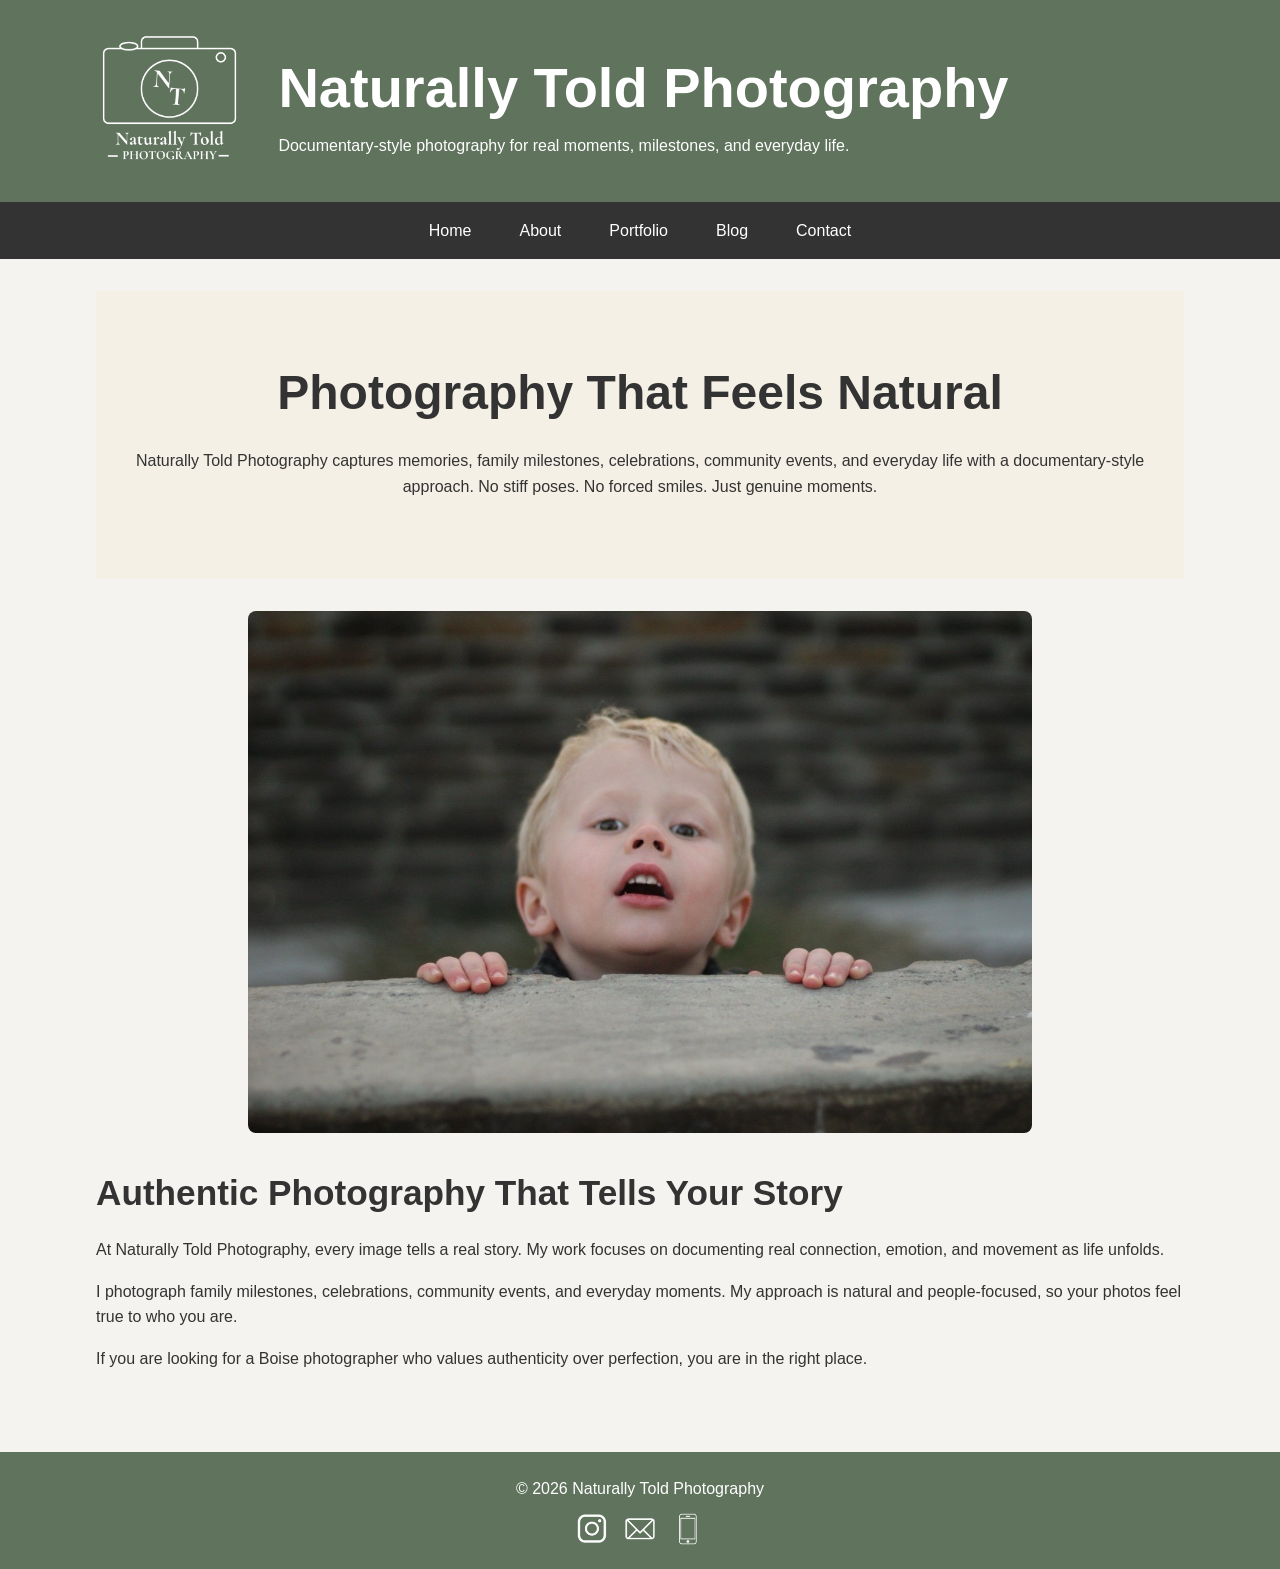
<file: index.html>
<!DOCTYPE html>
<html lang="en">
<head>
    <meta charset="UTF-8">
    <meta name="viewport" content="width=device-width, initial-scale=1.0">
    <title>Naturally Told Photography | Boise Family and Event Photographer</title>
    <meta name="description" content="Naturally Told Photography offers documentary-style photography in Boise, Idaho, focused on family milestones, celebrations, community events, and everyday life.">
    <meta name="author" content="Naturally Told Photography">
    <link rel="stylesheet" href="css/style.css">
</head>
<body>

<header>
    <div class="header-inner">
        <img src="images/NTP-logo-vertical.png"
             alt="Naturally Told Photography"
             class="header-logo">

        <div>
            <h1>Naturally Told Photography</h1>
            <p>Documentary-style photography for real moments, milestones, and everyday life.</p>
        </div>
    </div>
</header>

<nav aria-label="Main navigation">
    <ul>
        <li><a href="index.html" aria-current="page">Home</a></li>
        <li><a href="about.html">About</a></li>
        <li><a href="portfolio.html">Portfolio</a></li>
        <li><a href="blog.html">Blog</a></li>
        <li><a href="contact.html">Contact</a></li>
    </ul>
</nav>

<main>
    <section class="hero">
        <h2>Photography That Feels Natural</h2>
        <p>Naturally Told Photography captures memories, family milestones, celebrations, community events, and everyday life with a documentary-style approach. No stiff poses. No forced smiles. Just genuine moments.</p>
    </section>

    <figure class="main-image">
        <img src="images/logy.jpg"
             alt="Child peeking over a wall during a documentary-style family photography session in Boise, Idaho">
    </figure>

    <section>
        <h2>Authentic Photography That Tells Your Story</h2>

        <p>At Naturally Told Photography, every image tells a real story. My work focuses on documenting real connection, emotion, and movement as life unfolds.</p>

        <p>I photograph family milestones, celebrations, community events, and everyday moments. My approach is natural and people-focused, so your photos feel true to who you are.</p>

        <p>If you are looking for a Boise photographer who values authenticity over perfection, you are in the right place.</p>
    </section>
</main>

<footer>
    <div class="footer-inner">

       

        <div class="footer-right">
            <p>&copy; 2026 Naturally Told Photography</p>

            <div class="footer-icons">
                <a href="https://instagram.com/youraccount" target="_blank" rel="noopener noreferrer" aria-label="Visit Naturally Told Photography on Instagram">
                    <img src="images/icon-ig.png" alt="">
                </a>

                <a href="mailto:youremail@example.com" aria-label="Email Naturally Told Photography">
                    <img src="images/icon-email.png" alt="">
                </a>

                <a href="tel:12085551212" aria-label="Call Naturally Told Photography">
                    <img src="images/icon-phone.png" alt="">
                </a>
            </div>
        </div>

    </div>
</footer>

</body>
</html>
</file>
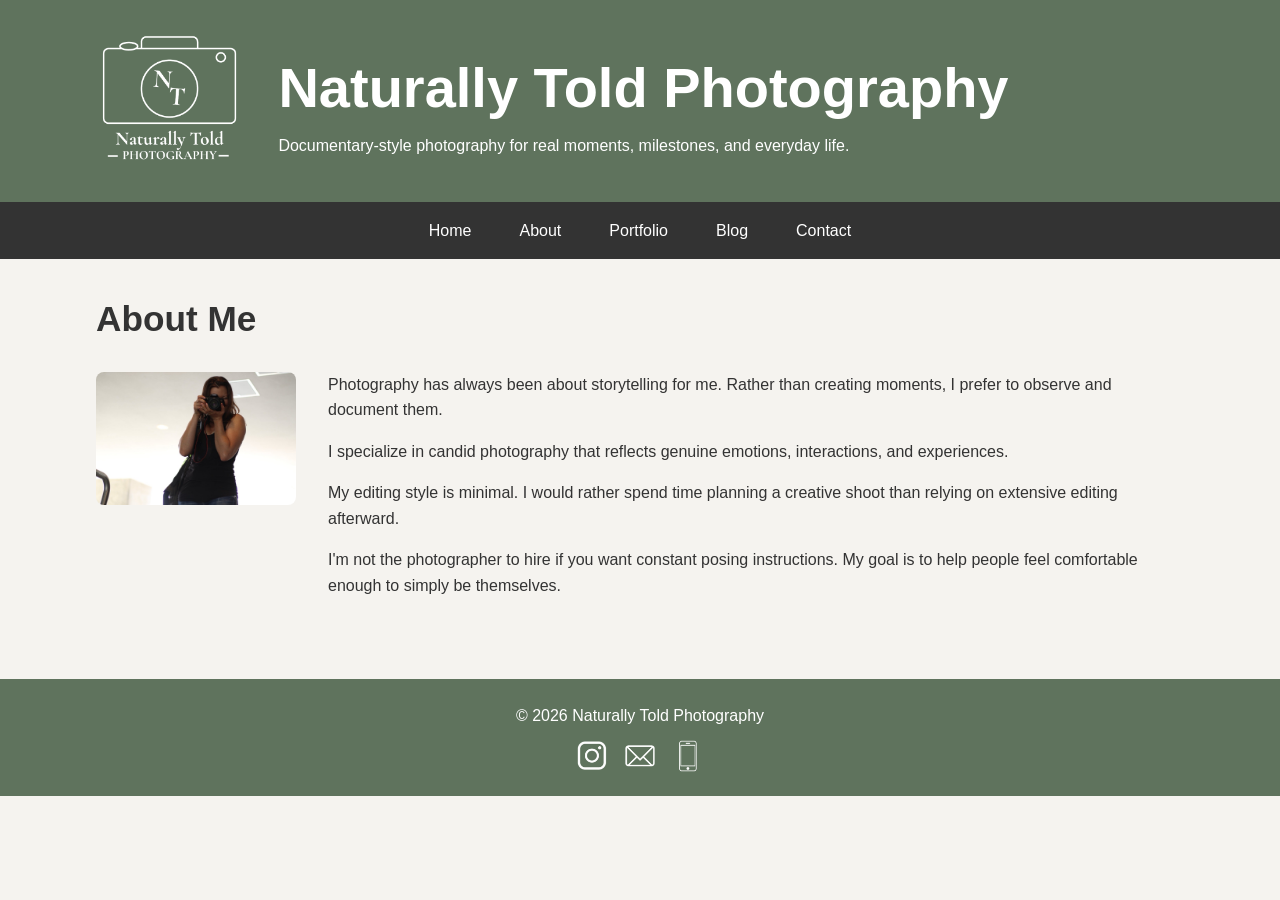
<file: about.html>
<!DOCTYPE html>
<html lang="en">
<head>
    <meta charset="UTF-8"> 
    <meta name="viewport" content="width=device-width, initial-scale=1.0">
    <title>About | Naturally Told Photography</title>
    <link rel="stylesheet" href="css/style.css">
</head>
<body>

<header>
    <div class="header-inner">

        <img src="images/NTP-logo-vertical.png"
             alt="Naturally Told Photography Logo"
             class="header-logo">

        <div>
            <h1>Naturally Told Photography</h1>
            <p>Documentary-style photography for real moments, milestones, and everyday life.</p>
        </div>

    </div>
</header>

<nav>
    <ul>
        <li><a href="index.html">Home</a></li>
        <li><a href="about.html">About</a></li>
        <li><a href="portfolio.html">Portfolio</a></li>
        <li><a href="blog.html">Blog</a></li>
        <li><a href="contact.html">Contact</a></li>
    </ul>
</nav>

<main>
    <h2>About Me</h2>

    <div class="about-content">

        <img src="images/me-behind-camera.jpg"
             alt="Photographer behind the camera"
             class="about-photo">

        <div class="about-text">
            <p>Photography has always been about storytelling for me. Rather than creating moments, I prefer to observe and document them.</p>

            <p>I specialize in candid photography that reflects genuine emotions, interactions, and experiences.</p>

            <p>My editing style is minimal. I would rather spend time planning a creative shoot than relying on extensive editing afterward.</p>

            <p>I'm not the photographer to hire if you want constant posing instructions. My goal is to help people feel comfortable enough to simply be themselves.</p>
        </div>

    </div>
</main>
 
<footer>
    <div class="footer-inner">
 
        <div class="footer-right">

            <p>&copy; 2026 Naturally Told Photography</p>

            <div class="footer-icons">

                <a href="https://instagram.com/youraccount" target="_blank" aria-label="Instagram">
                    <img src="images/icon-ig.png" alt="Instagram">
                </a>

                <a href="mailto:youremail@example.com" aria-label="Email">
                    <img src="images/icon-email.png" alt="Email">
                </a>

                <a href="tel:12085551212" aria-label="Phone">
                    <img src="images/icon-phone.png" alt="Phone">
                </a>

            </div>

        </div>

    </div>
</footer>

</body>
</html>
</file>
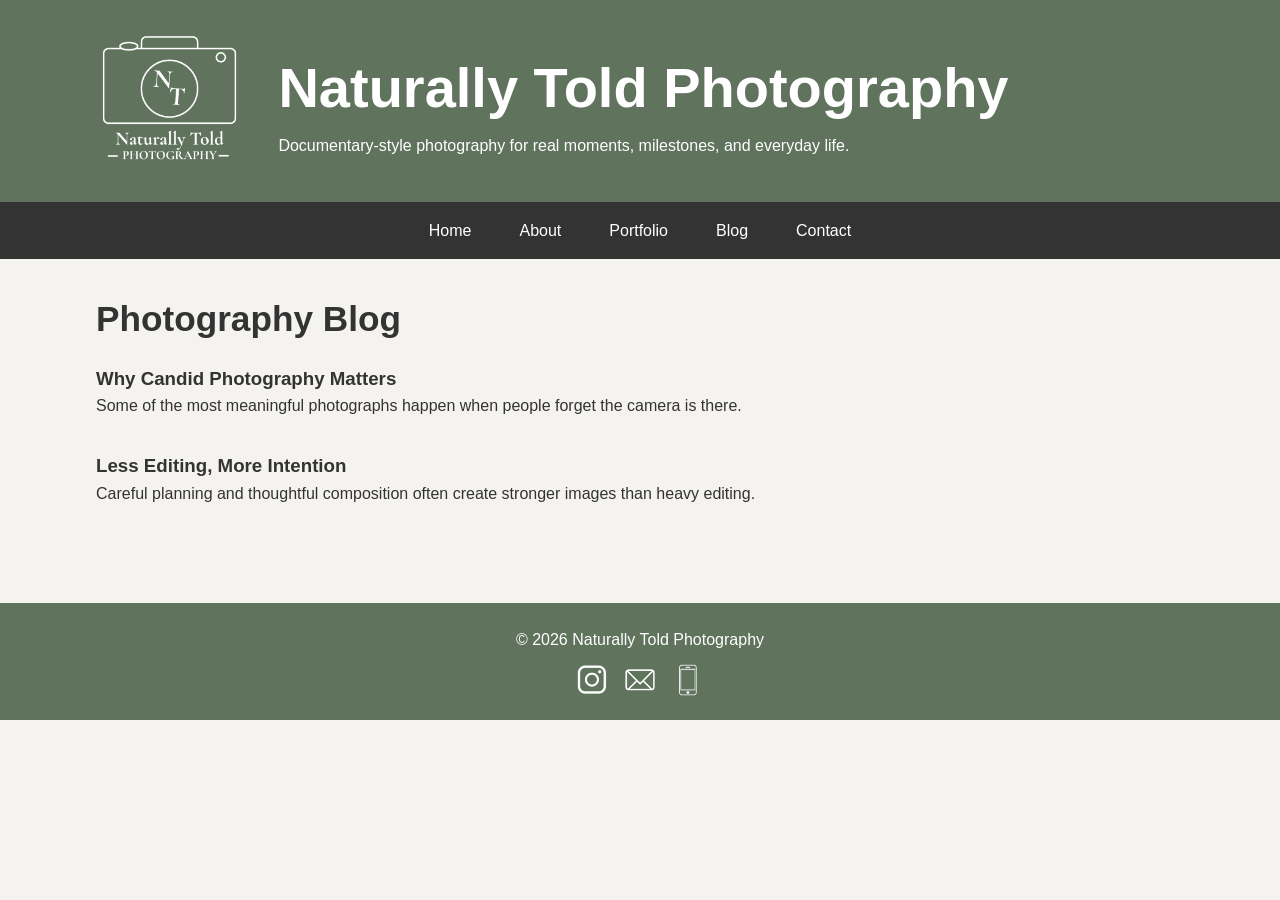
<file: blog.html>
<!DOCTYPE html>
<html lang="en">
<head>
    <meta charset="UTF-8">
    <meta name="viewport" content="width=device-width, initial-scale=1.0">
    <title>Blog | Naturally Told Photography</title>
    <link rel="stylesheet" href="css/style.css">
</head>
<body>

<header>
    <div class="header-inner">
 
        <img src="images/NTP-logo-vertical.png"
             alt="Naturally Told Photography Logo"
             class="header-logo">

        <div>
            <h1>Naturally Told Photography</h1>
            <p>Documentary-style photography for real moments, milestones, and everyday life.</p>
        </div>

    </div>
</header>

<nav>
    <ul>
        <li><a href="index.html">Home</a></li>
        <li><a href="about.html">About</a></li>
        <li><a href="portfolio.html">Portfolio</a></li>
        <li><a href="blog.html">Blog</a></li>
        <li><a href="contact.html">Contact</a></li>
    </ul>
</nav>
 
<main>
    <h2>Photography Blog</h2>

    <article>
        <h3>Why Candid Photography Matters</h3>
        <p>Some of the most meaningful photographs happen when people forget the camera is there.</p>
    </article>

    <article>
        <h3>Less Editing, More Intention</h3>
        <p>Careful planning and thoughtful composition often create stronger images than heavy editing.</p>
    </article>
</main>

<footer>
    <div class="footer-inner">
        
        <div class="footer-right">

            <p>&copy; 2026 Naturally Told Photography</p>

            <div class="footer-icons">

                <a href="https://instagram.com/youraccount" target="_blank" aria-label="Instagram">
                    <img src="images/icon-ig.png" alt="Instagram">
                </a>

                <a href="mailto:youremail@example.com" aria-label="Email">
                    <img src="images/icon-email.png" alt="Email">
                </a>

                <a href="tel:12085551212" aria-label="Phone">
                    <img src="images/icon-phone.png" alt="Phone">
                </a>

            </div>

        </div>

    </div>
</footer>

</body>
</html>
</file>
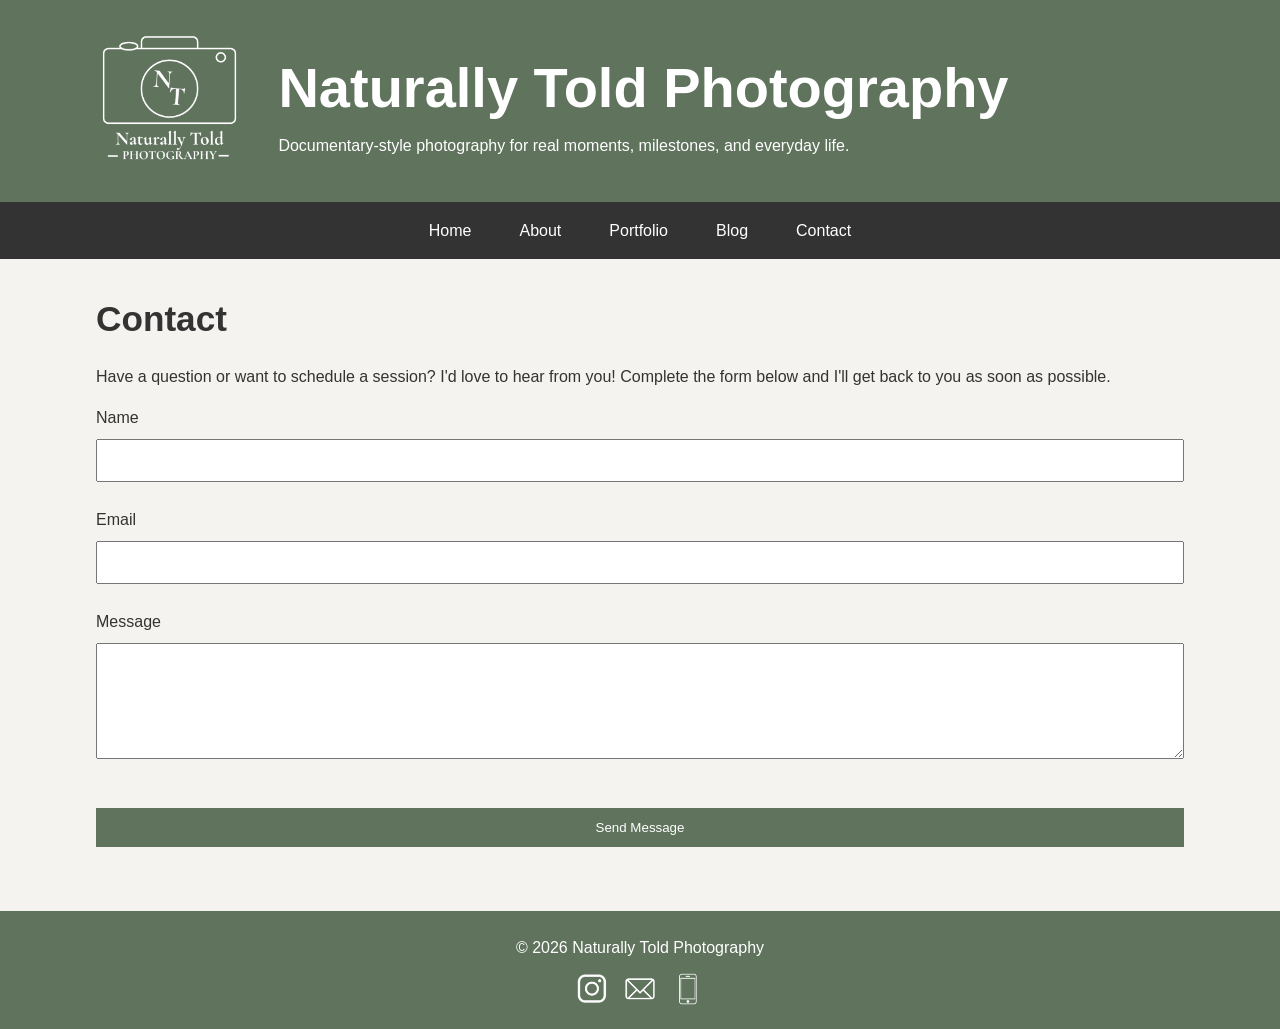
<file: contact.html>
<!DOCTYPE html>
<html lang="en">
<head>
    <meta charset="UTF-8">
    <meta name="viewport" content="width=device-width, initial-scale=1.0">
    <title>Contact | Naturally Told Photography</title>

    <meta name="description" content="Contact Naturally Told Photography to inquire about documentary-style family, event, and lifestyle photography in Boise, Idaho.">

    <link rel="stylesheet" href="css/style.css">
</head>
<body>

<a class="skip-link" href="#main-content">Skip to main content</a>

<header>
    <div class="header-inner">

        <img src="images/NTP-logo-vertical.png"
             alt="Naturally Told Photography Logo"
             class="header-logo">

        <div>
            <h1>Naturally Told Photography</h1>
            <p>Documentary-style photography for real moments, milestones, and everyday life.</p>
        </div>

    </div>
</header>

<nav aria-label="Main navigation">
    <ul>
        <li><a href="index.html">Home</a></li>
        <li><a href="about.html">About</a></li>
        <li><a href="portfolio.html">Portfolio</a></li>
        <li><a href="blog.html">Blog</a></li>
        <li><a href="contact.html" aria-current="page">Contact</a></li>
    </ul>
</nav>

<main id="main-content">
    <h2>Contact</h2>

    <p>
        Have a question or want to schedule a session? I'd love to hear from you!
        Complete the form below and I'll get back to you as soon as possible.
    </p>

  <form action="https://formsubmit.co/morriahmarks@cwi.edu" method="POST">

    <input type="hidden" name="_subject" value="New Naturally Told Photography Inquiry">

    <input type="hidden" name="_captcha" value="false">

    <input type="hidden" name="_next" value="https://morriahmarks.github.io/Naturally-Told-Photography/thankyou.html">

        <div>
            <label for="name">Name</label><br>
            <input
                type="text"
                id="name"
                name="name"
                autocomplete="name"
                required>
        </div>

        <br>

        <div>
            <label for="email">Email</label><br>
            <input
                type="email"
                id="email"
                name="email"
                autocomplete="email"
                required>
        </div>

        <br>

        <div>
            <label for="message">Message</label><br>
            <textarea
                id="message"
                name="message"
                rows="6"
                required></textarea>
        </div>

        <br>

        <button type="submit">Send Message</button>

    </form>
</main>

<footer>
    <div class="footer-inner">

      
        <div class="footer-right">

            <p>&copy; 2026 Naturally Told Photography</p>

            <div class="footer-icons">

                <a href="https://instagram.com/youraccount"
                   target="_blank"
                   rel="noopener noreferrer"
                   aria-label="Visit Naturally Told Photography on Instagram">
                    <img src="images/icon-ig.png" alt="Instagram">
                </a>

                <a href="mailto:youremail@example.com"
                   aria-label="Send an email">
                    <img src="images/icon-email.png" alt="Email">
                </a>

                <a href="tel:12085551212"
                   aria-label="Call Naturally Told Photography">
                    <img src="images/icon-phone.png" alt="Phone">
                </a>

            </div>

        </div>

    </div>
</footer>

</body>
</html>
</file>
<file: css/style.css>
/* ==========================
   Variables
========================== */
:root {
    --primary-color: #5f735d;
    --secondary-color: #f5f0e6;
    --accent-color: #8f5555;
    --text-color: #333333;
    --site-bg: #f5f3ef;
}

/* ==========================
   Global Styles
========================== */
* {
    margin: 0;
    padding: 0;
    box-sizing: border-box;
}

body {
    font-family: Arial, sans-serif;
    line-height: 1.6;
    color: var(--text-color);
    background-color: var(--site-bg);
}

img {
    display: block;
    width: 100%;
    height: auto;
}

/* ==========================
   Header
========================== */
header {
    background: var(--primary-color);
    color: #ffffff;
    padding: 1.5rem 2rem;
}

.header-inner {
    width: 90%;
    max-width: 1200px;
    margin: 0 auto;
    display: flex;
    align-items: center;
    justify-content: flex-start;
    gap: 2rem;
}

.header-logo {
    width: clamp(100px, 12vw, 160px);
    height: auto;
    margin: 0;
    border: none;
    padding: 0;
    background: transparent;
    box-shadow: none;
}

header h1 {
    font-size: clamp(2rem, 5vw, 3.5rem);
    margin: 0;
}

header p {
    color: #ffffff;
}

/* ==========================
   Navigation
========================== */
nav {
    background: #333333;
}

nav ul {
    display: flex;
    justify-content: center;
    flex-wrap: wrap;
    list-style: none;
}

nav li {
    margin: 0;
}

nav a {
    display: block;
    color: #ffffff;
    text-decoration: none;
    padding: 1rem 1.5rem;
    transition: background 0.3s ease;
}

nav a:hover,
nav a:focus {
    background: var(--accent-color);
    color: #ffffff;
    text-decoration: underline;
}

/* ==========================
   Hero Section
========================== */
.hero {
    background: var(--secondary-color);
    text-align: center;
    padding: 4rem 2rem;
}

.hero h2 {
    font-size: clamp(1.75rem, 4vw, 3rem);
}

/* ==========================
   Main Image
========================== */
.main-image {
    width: 90%;
    max-width: 1100px;
    margin: 2rem auto;
}

.main-image img {
    width: 80%;
    max-width: 850px;
    margin: 2rem auto;
    border: none;
    padding: 0;
    box-shadow: none;
    border-radius: 8px;
}

/* ==========================
   Main Content
========================== */
main {
    width: 90%;
    max-width: 1200px;
    margin: auto;
    padding: 2rem;
}

main h2 {
    margin-bottom: 1rem;
    font-size: clamp(1.5rem, 3vw, 2.2rem);
}

main p {
    margin-bottom: 1rem;
}

/* ==========================
   Gallery
========================== */
.gallery {
    display: grid;
    grid-template-columns: repeat(auto-fit, minmax(250px, 1fr));
    gap: 1rem;
}

.card {
    background: var(--secondary-color);
    padding: 1rem;
    border-radius: 8px;
}

.card h3 {
    margin-top: 1rem;
}

.card p {
    margin-top: 0.5rem;
}

article {
    margin-bottom: 2rem;
}

/* ==========================
   Content Images
========================== */
figure {
    text-align: center;
    margin: 20px auto;
}

figure img,
article img,
.gallery img {
    max-width: 600px;
    margin: 20px auto;
    border: 4px solid #000000;
    padding: 12px;
    background: #ffffff;
    box-shadow: 0 4px 10px rgba(0, 0, 0, .3);
}

figcaption {
    margin-top: 8px;
    font-size: 0.85rem;
    color: #555555;
    font-style: italic;
}

/* ==========================
   Forms
========================== */
form {
    display: flex;
    flex-direction: column;
}

label {
    margin-top: 1rem;
}

input,
textarea {
    width: 100%;
    padding: 0.75rem;
    margin-top: 0.5rem;
}

button {
    margin-top: 1rem;
    padding: 0.75rem;
    border: none;
    background: var(--primary-color);
    color: #ffffff;
    cursor: pointer;
    transition: background 0.3s ease;
}

button:hover,
button:focus {
    background: var(--accent-color);
    color: #ffffff;
    text-decoration: underline;
}

/* ==========================
   Footer
========================== */
footer {
    background: var(--primary-color);
    color: #ffffff;
    padding: 1.5rem 2rem;
    margin-top: 2rem;
}

.footer-inner {
    width: 90%;
    max-width: 1200px;
    margin: 0 auto;
}

.footer-right {
    display: flex;
    flex-direction: column;
    align-items: center;
    gap: 0.75rem;
    text-align: center;
}

.footer-right p {
    margin: 0;
    font-size: 1rem;
    color: #ffffff;
}

.footer-icons {
    display: flex;
    gap: 1rem;
    justify-content: center;
    align-items: center;
}

.footer-icons a {
    display: flex;
    align-items: center;
    justify-content: center;
    transition: transform 0.3s ease;
}

.footer-icons a:hover,
.footer-icons a:focus {
    transform: scale(1.1);
}

.footer-icons img {
    width: 32px;
    height: 32px;
    margin: 0;
    border: none;
    padding: 0;
    background: transparent;
    box-shadow: none;
}

/* ==========================
   Tablet
========================== */
@media screen and (max-width: 768px) {

    header {
        padding: 1.5rem;
    }

    .header-inner {
        width: 95%;
        flex-direction: column;
        align-items: flex-start;
        gap: 1rem;
    }

    .header-logo {
        width: 120px;
    }

    nav ul {
        flex-direction: column;
        align-items: center;
    }

    nav li {
        width: 100%;
    }

    nav a {
        text-align: center;
        padding: 1rem;
    }

    .hero {
        padding: 2rem 1rem;
    }

    .main-image {
        width: 95%;
    }

    .main-image img {
        width: 100%;
    }

    main {
        width: 95%;
        padding: 1rem;
    }

    .gallery {
        grid-template-columns: 1fr;
    }

    .card {
        padding: 1rem;
    }

    button {
        width: 100%;
    }

  .footer-inner {
    width: 95%;
}

.footer-right {
    align-items: center;
    text-align: center;
}

    .footer-icons {
        justify-content: center;
    }
}

/* ==========================
   Small Mobile
========================== */
@media screen and (max-width: 480px) {

    header h1 {
        font-size: 2rem;
    }

    .header-logo {
        width: 100px;
    }

   

    .footer-icons img {
        width: 28px;
        height: 28px;
    }
}
/* Skip link for keyboard users */
.skip-link {
    position: absolute;
    left: -9999px;
    top: auto;
    background: #ffffff;
    color: #000000;
    padding: 10px 16px;
    text-decoration: none;
    font-weight: bold;
    z-index: 1000;
}

.skip-link:focus {
    left: 10px;
    top: 10px;
}
.about-content {
    display: flex;
    gap: 2rem;
    align-items: flex-start;
    margin-top: 1.5rem;
}

.about-photo {
    width: 200px;
    max-width: 200px;
    height: auto;
    border-radius: 8px;
    flex-shrink: 0;
}

.about-text {
    flex: 1;
}

@media (max-width: 768px) {
    .about-content {
        flex-direction: column;
    }

    .about-photo {
        width: 100%;
        max-width: 400px;
    }
}
/* ==========================
   About Page Layout
========================== */
.about-content {
    display: flex;
    gap: 2rem;
    align-items: flex-start;
    margin-top: 1.5rem;
}

.about-figure {
    width: 300px;
    max-width: 100%;
    flex-shrink: 0;
    position: relative;
    margin: 0;
    overflow: hidden;
    border-radius: 8px;
}

.about-photo {
    width: 200px;
    max-width: 200px;
    height: auto;
    border-radius: 8px;
    flex-shrink: 0;
}

.about-text {
    flex: 1;
}

/* ==========================
   Portfolio Caption Overlays
========================== */
.portfolio-figure {
    position: relative;
    margin: 0;
    overflow: hidden;
    border-radius: 8px;
}

.portfolio-figure img,
.about-figure img {
    display: block;
    width: 100%;
    max-width: none;
    height: auto;
    margin: 0;
    border: none;
    padding: 0;
    background: transparent;
    box-shadow: none;
}

/* Portfolio captions appear on hover */
.portfolio-figure figcaption {
    position: absolute;
    bottom: 0;
    left: 0;
    right: 0;

    margin: 0;
    padding: 0.75rem 1rem;

    color: #ffffff;
    text-align: center;
    font-style: italic;

    background: linear-gradient(
        to top,
        rgba(0, 0, 0, 0.75),
        rgba(0, 0, 0, 0)
    );

    opacity: 0;
    transition: opacity 0.3s ease;
}

.portfolio-figure:hover figcaption {
    opacity: 1;
}

/* About caption always visible */
.about-figure figcaption {
    position: absolute;
    bottom: 0;
    left: 0;
    right: 0;

    margin: 0;
    padding: 0.75rem 1rem;

    color: #ffffff;
    text-align: center;
    font-style: italic;

    background: linear-gradient(
        to top,
        rgba(0, 0, 0, 0.75),
        rgba(0, 0, 0, 0)
    );
}

/* ==========================
   Mobile
========================== */
@media (max-width: 768px) {
    .about-content {
        flex-direction: column;
    }

    .about-figure {
        width: 100%;
        max-width: 400px;
    }
}
</file>
